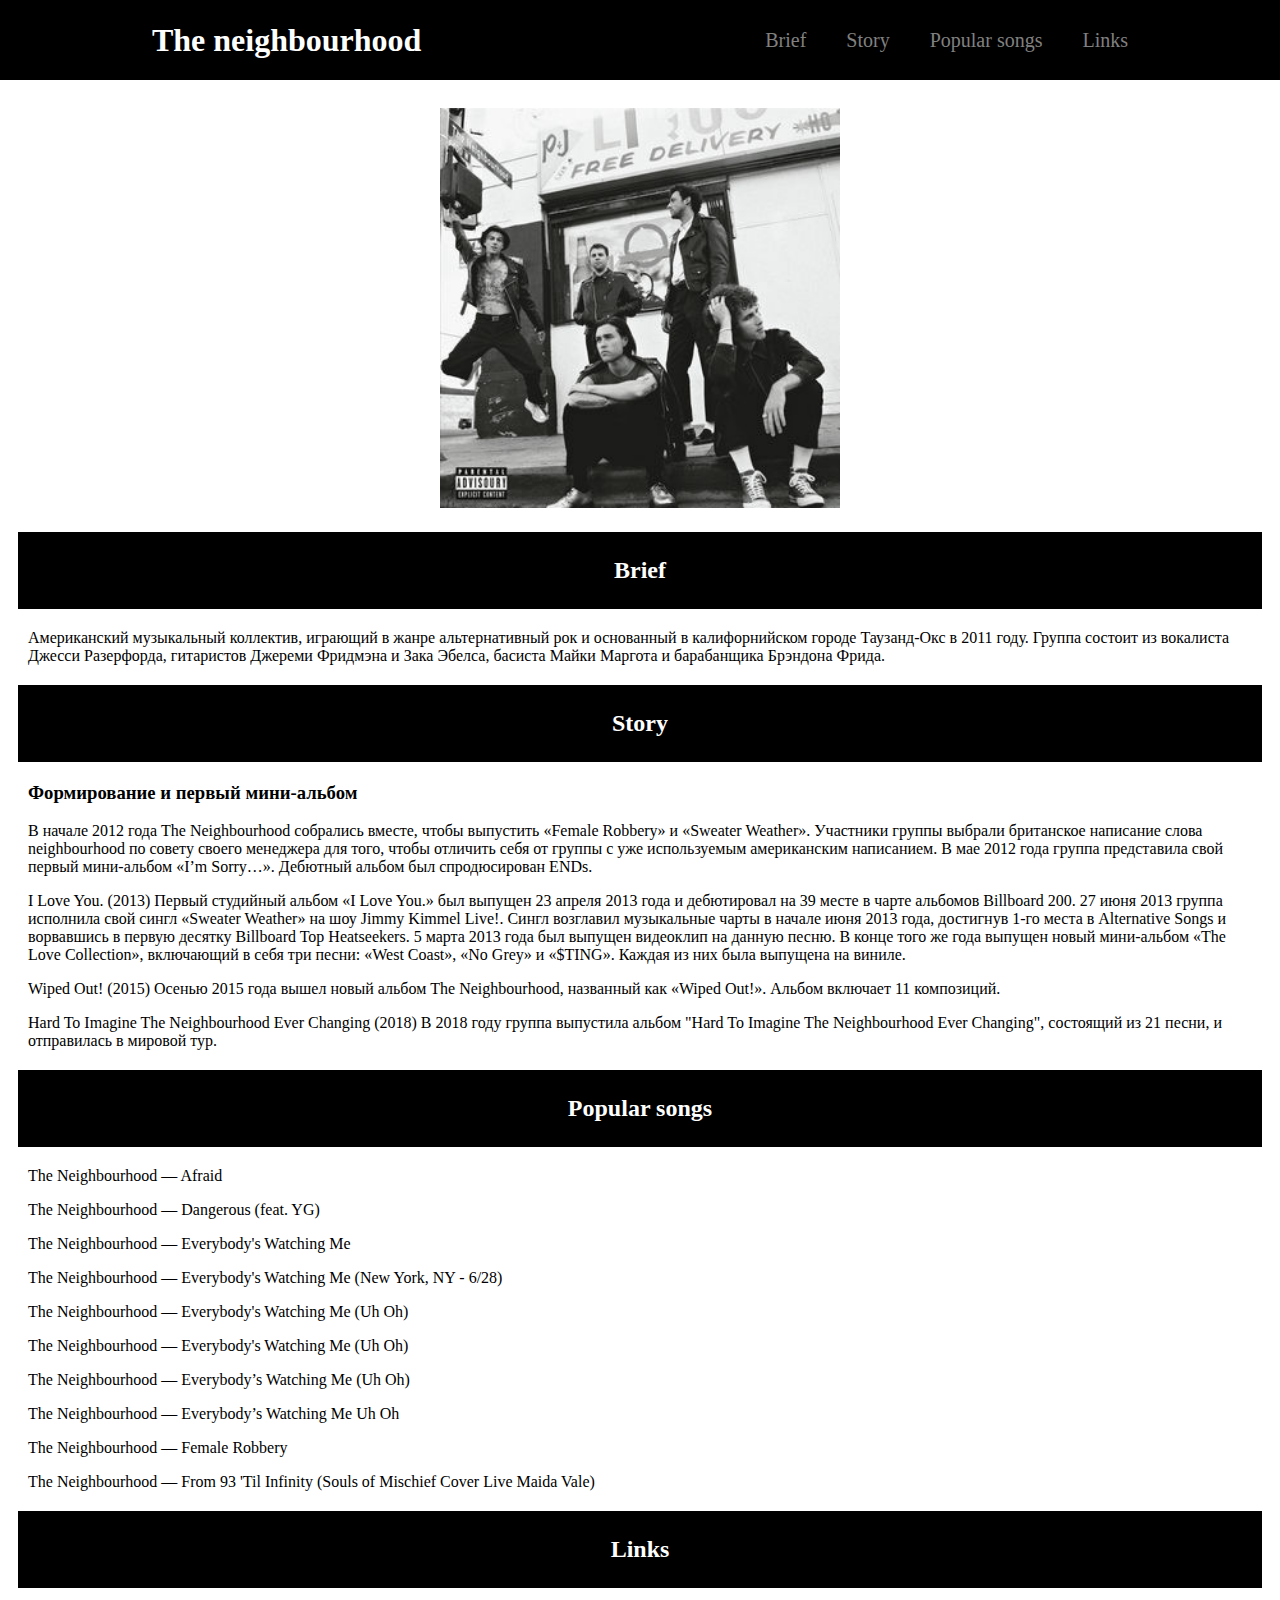
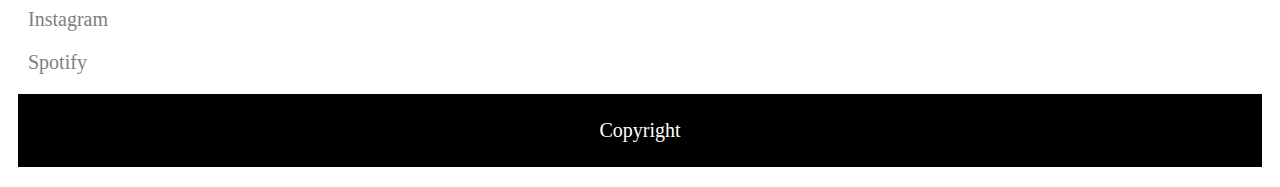
<file: task1-2/index.html>
<!DOCTYPE html>
<html lang="en">
<head>
     <title>The neighbourhood</title>
     <meta charset="utf-8">
     <link rel="stylesheet" type="text/css" href="style/style.css">
</head>
<body>
    <div class="page">
     	<header class="header">
     		<div class="header-container">
     			<h1>The neighbourhood</h1>
                <nav class="menu">
                    <li><a href="#Brief">Brief</a></li>
                    <li><a href="#Story">Story</a></li>
                    <li><a href="#Popular songs">Popular songs</a></li>
                    <li><a href="#Links">Links</a></li>
                </nav>
            </div>
        </header>
     <main class="content">
        <div class="content-container">
            <section class="image">
                <div class="image-container">
                   <img src="img/nei.png">
                </div>
                
            </section>
            <section class="Brief">
                <div class="section-container">
                    <h2 id="Brief" class="sectionText">Brief</h2>
            	</div>
                <p class="mainText">Американский музыкальный коллектив, играющий в жанре альтернативный рок и основанный в калифорнийском городе Таузанд-Окс в 2011 году. Группа состоит из вокалиста Джесси Разерфорда, гитаристов Джереми Фридмэна и Зака Эбелса, басиста Майки Маргота и барабанщика Брэндона Фрида.</p>
            </section>
            <section class="Story">
                <div class="section-container">
            	   <h2 id="Story" class="sectionText">Story</h2>
                </div>
                <div class="mainText">
                    <h3>Формирование и первый мини-альбом</h3>
                    <p>
                        В начале 2012 года The Neighbourhood собрались вместе, чтобы выпустить «Female Robbery» и «Sweater Weather». Участники группы выбрали британское написание слова neighbourhood по совету своего менеджера для того, чтобы отличить себя от группы с уже используемым американским написанием. В мае 2012 года группа представила свой первый мини-альбом «I’m Sorry…». Дебютный альбом был спродюсирован ENDs.
                    </p>

                    <p>
                        I Love You. (2013)
                        Первый студийный альбом «I Love You.» был выпущен 23 апреля 2013 года и дебютировал на 39 месте в чарте альбомов Billboard 200. 27 июня 2013 группа исполнила свой сингл «Sweater Weather» на шоу Jimmy Kimmel Live!. Сингл возглавил музыкальные чарты в начале июня 2013 года, достигнув 1-го места в Alternative Songs и ворвавшись в первую десятку Billboard Top Heatseekers. 5 марта 2013 года был выпущен видеоклип на данную песню. В конце того же года выпущен новый мини-альбом «The Love Collection», включающий в себя три песни: «West Coast», «No Grey» и «$TING». Каждая из них была выпущена на виниле.
                    </p>

                    <p>
                        Wiped Out! (2015)
                        Осенью 2015 года вышел новый альбом The Neighbourhood, названный как «Wiped Out!». Альбом включает 11 композиций.
                    </p>
                    
                    <p>
                        Hard To Imagine The Neighbourhood Ever Changing (2018)
                        В 2018 году группа выпустила альбом "Hard To Imagine The Neighbourhood Ever Changing", состоящий из 21 песни, и отправилась в мировой тур.
                    </p>
                </div>
            </section>
            <section class="Popular songs">
                <div class="section-container">
            	   <h2 id="Popular songs" class="sectionText">Popular songs</h2>
            	</div>
                <div class="mainText">
                    <p>The Neighbourhood — Afraid  </p>      
                    <p>The Neighbourhood — Dangerous (feat. YG)</p>
                    <p>The Neighbourhood — Everybody's Watching Me</p>     
                    <p>The Neighbourhood — Everybody's Watching Me (New York, NY - 6/28)</p>   
                    <p>The Neighbourhood — Everybody's Watching Me (Uh Oh)</p> 
                    <p>The Neighbourhood — Everybody's Watching Me (Uh Oh)</p>
                    <p>The Neighbourhood — Everybody’s Watching Me (Uh Oh)</p>
                    <p>The Neighbourhood — Everybody’s Watching Me Uh Oh</p>
                    <p>The Neighbourhood — Female Robbery</p>
                    <p>The Neighbourhood — From 93 'Til Infinity (Souls of Mischief Cover Live Maida Vale)
                </div>
            </section>
            <section class="Links">
                <div class="section-container">
            	   <h2 id="Links" class="sectionText">Links</h2>
                </div>
                <nav>
                    <li><a target="blank" href="https://www.instagram.com/thenbhd/">Instagram</a></li>
                    <li><a target="blank" href="https://open.spotify.com/artist/77SW9BnxLY8rJ0RciFqkHh">Spotify</a></li>
                </nav>
            </section>
        </div>
        
     </main>
     <footer class="footer">
         <div class=footer-container>
             <p class="copyright">Copyright</p>
         </div>
     </footer>
    </div>                        
</body>
</html>
</file>
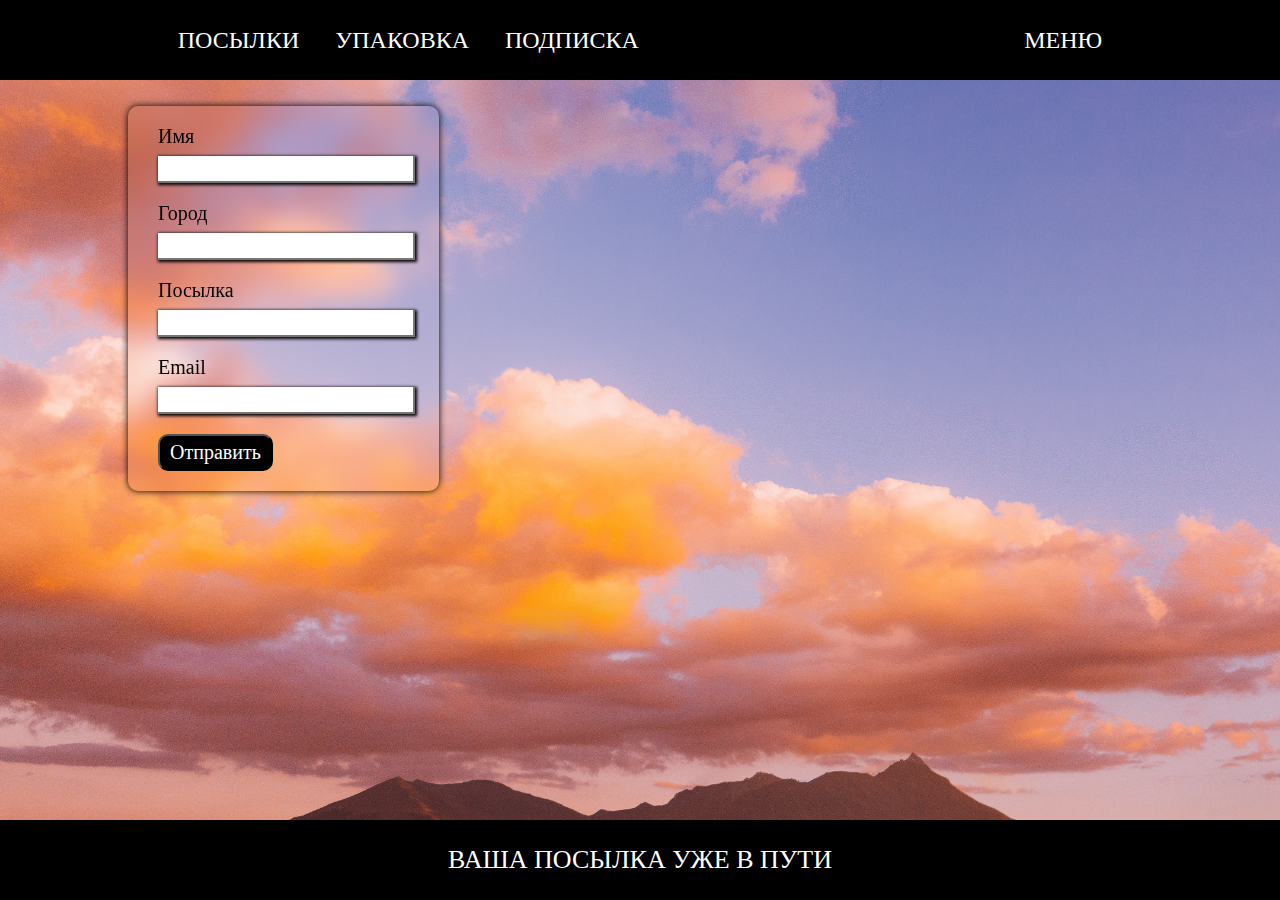
<file: Практика 8/index.html>
<!DOCTYPE html>
<html>
<head>
	<meta charset="utf-8">
	<meta name="viewport" content="width=device-width, initial-scale=1">
	<link rel="stylesheet" href="style/normalize.css">
	<link rel="stylesheet" href="style/reset.css">
	<link rel="stylesheet" href="style/style.css">
	<title>Отправка</title>
</head>

<body>
	<div class="site">
		<header>
			<nav>
				<a href="#посылка">ПОСЫЛКИ</a>
				<a href="#упаковка">УПАКОВКА</a>
				<a href="#подписка">ПОДПИСКА</a>
			</nav>
			<div>
				<a href="#меню">МЕНЮ</a>
			</div>
		</header>


		<main>
			<form method="get">
				<label for="name">Имя</label>
				<br>
				<input type="text" id="name" name="name">
				<br>
				<label for="city">Город</label>
				<br>
				<input type="text" id="city" name="city">
				<br>	
				<label for="package">Посылка</label>
				<br>
				<input type="text" id="package" name="package">
				<br>
				<label for="email">Email</label>
				<br>
				<input type="email" id="email" name="email">
				<br>
				<button type="sbmt">Отправить</button>
			</form>
		</main>


		<footer>
			<div>
				<p>ВАША ПОСЫЛКА УЖЕ В ПУТИ</p>
			</div>
		</footer>
	</div>
</body>
</html>
</file>
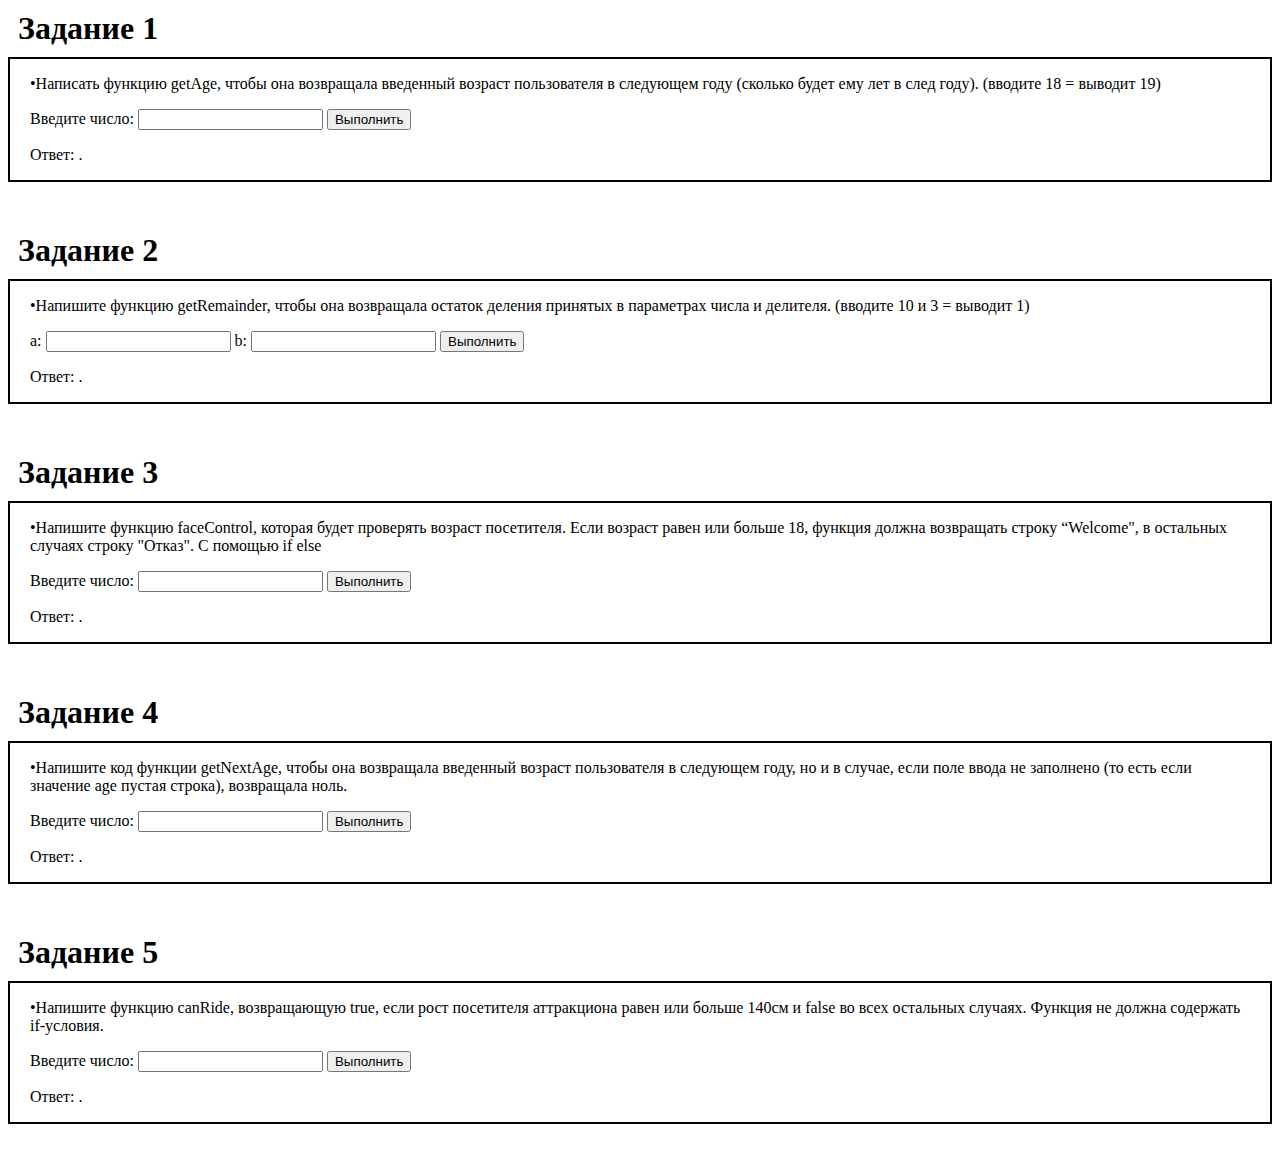
<file: Практика по JS 2/index.html>
<!DOCTYPE html>
<html>
<head>
	<meta charset="utf-8">
	<meta name="viewport" content="width=device-width, initial-scale=1">
	<title>Практика по JS 2</title>
	<link rel="stylesheet" type="text/css" href="css/style.css">
</head>

<body>
	<main class="container">
		<h1>Задание 1</h1>
		<div class="ex">
			<p>
				•Написать
				функцию getAge, чтобы она возвращала введенный
				возраст пользователя
				в следующем году (сколько будет ему
				лет в след году).
				(вводите 18 = выводит 19)
			</p>
			<label>Введите число:</label>
			<input type="number" id="numEx1">
			<button onclick="Ex1()">Выполнить</button>	
			<p>
				Ответ:
				<span id="resEx1">.</span>
			</p>
		</div>

		<h1>Задание 2</h1>
		<div class="ex">
			<p>
				•Напишите
				функцию getRemainder, чтобы она возвращала остаток
				деления принятых в параметрах числа и делителя. (вводите 10 и 3 = выводит 1)
			</p>
			<label>a:</label>
			<input type="number" id="numEx2_a">
			<label>b:</label>
			<input type="number" id="numEx2_b">
			<button onclick="Ex2()">Выполнить</button>
			<p>
				Ответ:
				<span id="resEx2">.</span>
			</p>
		</div>

		<h1>Задание 3</h1>
		<div class="ex">
			<p>
				•Напишите
				функцию faceControl, которая будет проверять возраст
				посетителя. Если возраст равен или больше 18, функция должна возвращать строку
				“Welcome", в остальных случаях строку
				"Отказ".
				С помощью if
				else
			</p>
			<label>Введите число:</label>
			<input type="number" id="numEx3">
			<button onclick="Ex3()">Выполнить</button>
			<p>
				Ответ: 
				<span id="resEx3">.</span>
			</p>
		</div>
		
		<h1>Задание 4</h1>
		<div class="ex">
			<p>
				•Напишите
				код функции getNextAge, чтобы она возвращала введенный
				возраст пользователя в следующем году, но и в случае, если поле ввода не
				заполнено (то есть если значение age пустая строка), возвращала ноль.
			</p>
			<label>Введите число:</label>
			<input type="number" id="numEx4">
			<button onclick="Ex4()">Выполнить</button>
			<p>
				Ответ:
				<span id="resEx4">.</span>
			</p>
		</div>

		<h1>Задание 5</h1>
		<div class="ex">
			<p>
				•Напишите
				функцию canRide, возвращающую true, если рост посетителя аттракциона
				равен или больше 140см и false во всех остальных случаях. Функция
				не должна содержать if-условия.
			</p>
			<label>Введите число:</label>
			<input type="number" id="numEx5">
			<button onclick="Ex5()">Выполнить</button>
			<p>
				Ответ:
				<span id="resEx5">.</span>
			</p>
		</div>
	</main>
	
	<script src="js/script.js"></script>
</body> 

</html>
</file>
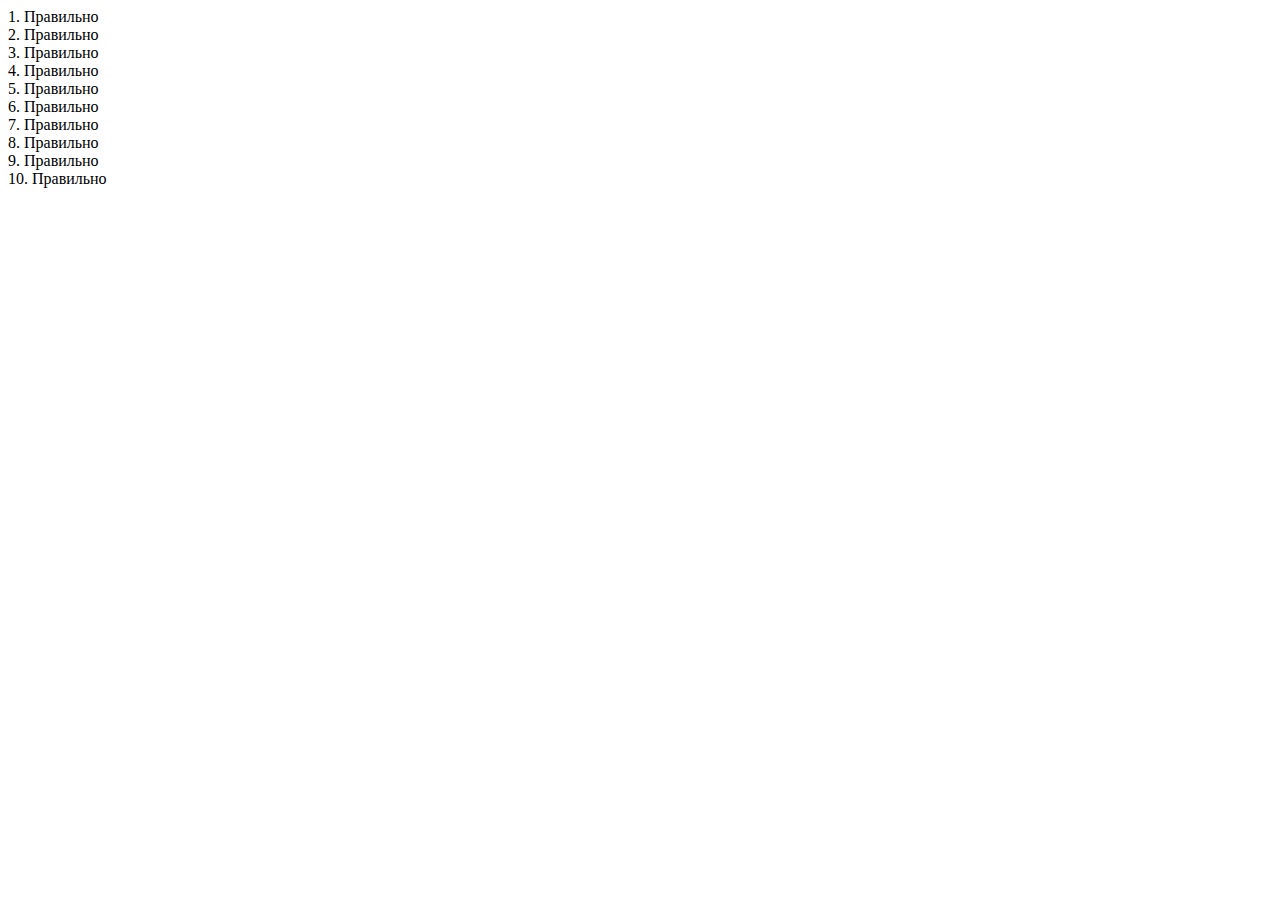
<file: Практика по JS 3/index.html>
<!DOCTYPE html>
<html>
<head>
	<meta charset="utf-8">
	<meta name="viewport" content="width=device-width, initial-scale=1">
	<title>Практика по JS 3</title>
	<link rel="stylesheet" type="text/css" href="css/style.css">
</head>

<body>
	<main class="container">
		<span id="ex1">.</span><br>
		<span id="ex2">.</span><br>
		<span id="ex3">.</span><br>
		<span id="ex4">.</span><br>
		<span id="ex5">.</span><br>
		<span id="ex6">.</span><br>
		<span id="ex7">.</span><br>
		<span id="ex8">.</span><br>
		<span id="ex9">.</span><br>
		<span id="ex10">.</span>
	</main>
	
	<script src="js/practice2.js"></script>
</body> 

</html>
</file>
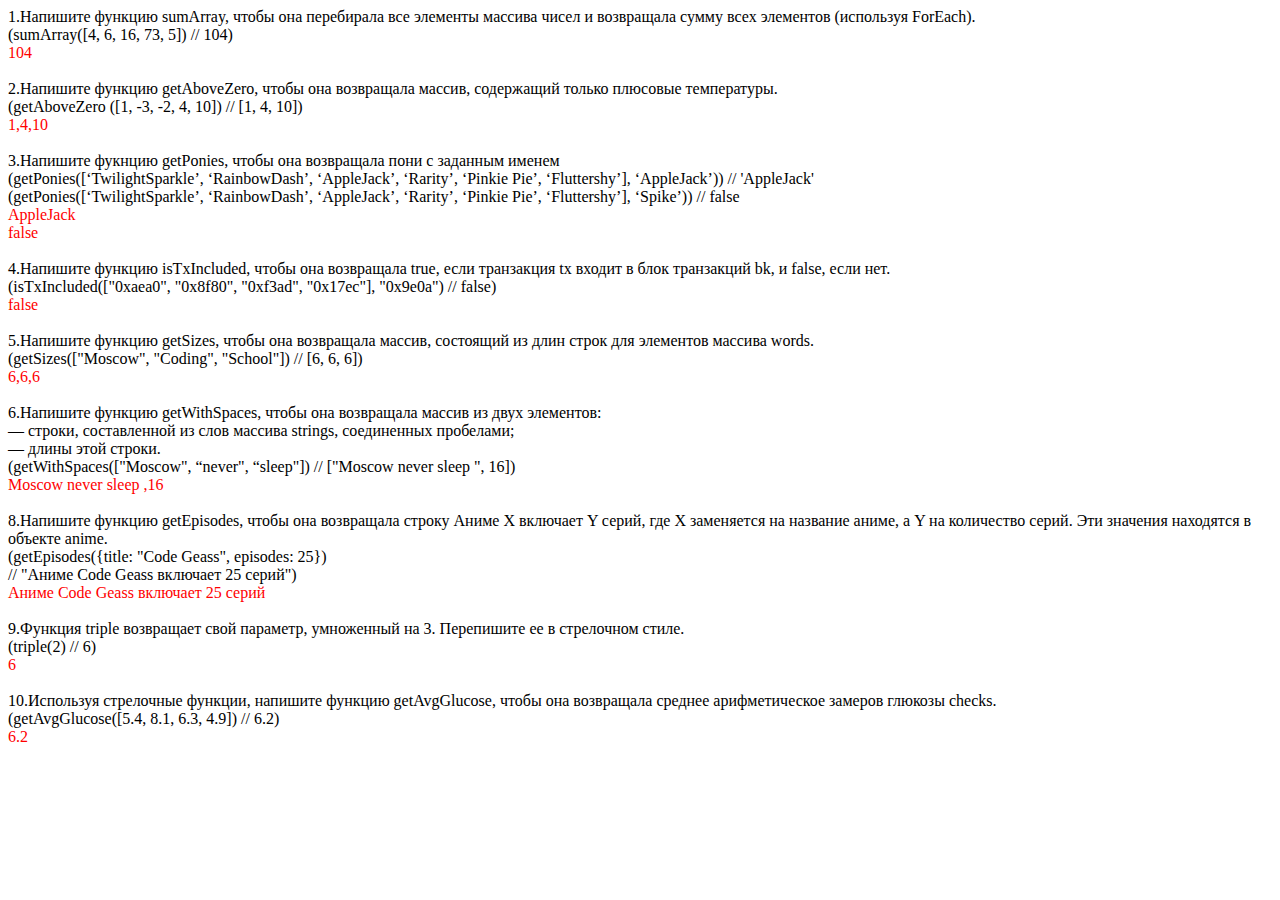
<file: Тема 3 Массивы и объекты/index.html>
<!DOCTYPE html>
<html>
<head>
	<meta charset="utf-8">
	<meta name="viewport" content="width=device-width, initial-scale=1">
	<title>Тема 3 Массивы и объекты</title>
	<link rel="stylesheet" type="text/css" href="css/style.css">
</head>

<body>
	<main class="container">

		1.Напишите
		функцию sumArray, чтобы она перебирала все элементы
		массива чисел и возвращала сумму всех элементов (используя ForEach).
		<br>
		(sumArray([4, 6, 16, 73, 5]) // 104)
		<br>
		<span id="ex1">.</span><br><br>

		2.Напишите
		функцию getAboveZero, чтобы она возвращала массив,
		содержащий только плюсовые температуры.
		<br>
		(getAboveZero ([1, -3, -2, 4, 10]) // [1, 4, 10])
		<br>
		<span id="ex2">.</span><br><br>
		

		3.Напишите
		фукнцию getPonies, чтобы она возвращала пони с заданным именем
		<br>
		(getPonies([‘TwilightSparkle’, ‘RainbowDash’, ‘AppleJack’, ‘Rarity’, ‘Pinkie Pie’, ‘Fluttershy’], ‘AppleJack’)) // 'AppleJack'
		<br>
		(getPonies([‘TwilightSparkle’, ‘RainbowDash’, ‘AppleJack’, ‘Rarity’, ‘Pinkie Pie’, ‘Fluttershy’], ‘Spike’)) // false
		<br>
		<span id="ex3">.</span><br><br>


		4.Напишите
		функцию isTxIncluded, чтобы она возвращала true,
		если транзакция tx входит в блок транзакций bk,
		и false,
		если нет.
		<br>
		(isTxIncluded(["0xaea0", "0x8f80", "0xf3ad", "0x17ec"], "0x9e0a") // false)
		<br>
		<span id="ex4">.</span><br><br>
		

		5.Напишите
		функцию getSizes, чтобы она возвращала массив,
		состоящий из длин строк для элементов массива words.
		<br>
		(getSizes(["Moscow", "Coding", "School"]) // [6, 6, 6])
		<br>
		<span id="ex5">.</span><br><br>
		

		6.Напишите
		функцию getWithSpaces, чтобы она возвращала массив из
		двух элементов:
		<br>
		— строки, составленной из слов
		массива strings, соединенных пробелами;
		<br>
		— длины этой строки.
		<br>
		(getWithSpaces(["Moscow", “never", “sleep"]) // ["Moscow never sleep ", 16]) 
		<br>
		<span id="ex6">.</span><br><br>
		

		8.Напишите
		функцию getEpisodes, чтобы она возвращала строку Аниме
		X включает Y серий, где X заменяется на название аниме, а Y на количество
		серий. Эти значения находятся в объекте anime.
		<br>
		(getEpisodes({title: "Code Geass", episodes: 25})
		<br>
		// "Аниме Code Geass включает 25 серий")
		<br>
		<span id="ex8">.</span><br><br>
		

		9.Функция triple возвращает свой параметр,
		умноженный на 3. Перепишите ее в стрелочном стиле.
		<br>
		(triple(2) // 6)
		<br>
		<span id="ex9">.</span><br><br>
		
		10.Используя
		стрелочные функции, напишите функцию getAvgGlucose,
		чтобы она возвращала среднее арифметическое замеров глюкозы checks.
		<br>
		(getAvgGlucose([5.4, 8.1, 6.3, 4.9]) // 6.2)
		<br>
		<span id="ex10">.</span>
	</main>
	
	<script src="js/script.js"></script>
</body> 

</html>
</file>
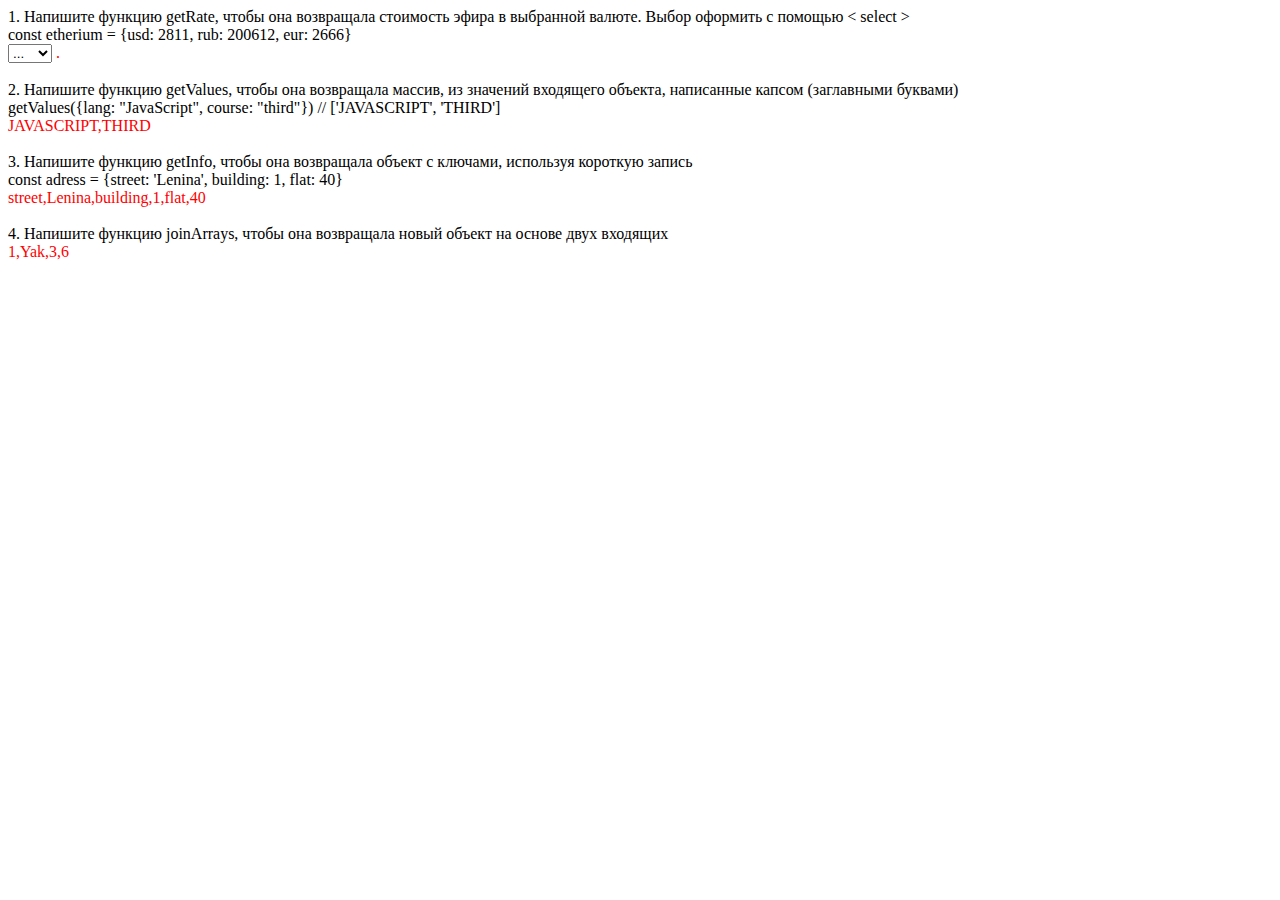
<file: Тема 5 Работа с объектами/index.html>
<!DOCTYPE html>
<html>
<head>
	<meta charset="utf-8">
	<meta name="viewport" content="width=device-width, initial-scale=1">
	<title>Тема 5 Работа с объектами</title>
	<link rel="stylesheet" type="text/css" href="css/style.css">
</head>

<body>
	<main class="container">

		1. Напишите функцию getRate, чтобы она возвращала стоимость
		эфира в выбранной валюте. Выбор оформить с помощью < select >
		<br>
		const etherium = {usd: 2811, rub: 200612, eur: 2666}
		<br>
		<select id="select" onchange="selfunc()">
			<option selected disabled>...</option>
			<option value="usd">usd</option>
			<option value="rub">rub</option>
			<option value="eur">eur</option>
		</select>
		<span id="ex1">.</span><br><br>

		2. Напишите функцию getValues, чтобы она возвращала массив,
		из значений входящего объекта, написанные капсом (заглавными
		буквами)
		<br>
		getValues({lang: "JavaScript", course: "third"}) // ['JAVASCRIPT', 'THIRD']
		<br>
		<span id="ex2">.</span><br><br>
		

		3. Напишите функцию getInfo, чтобы она возвращала объект с
		ключами, используя короткую запись
		<br>
		const adress = {street: 'Lenina', building: 1, flat: 40}
		<br>
		<span id="ex3">.</span><br><br>


		4. Напишите функцию joinArrays, чтобы она возвращала новый
		объект на основе двух входящих
		<br>
		<span id="ex4">.</span><br><br>
	</main>
	
	<script src="js/script.js"></script>
</body> 

</html>
</file>
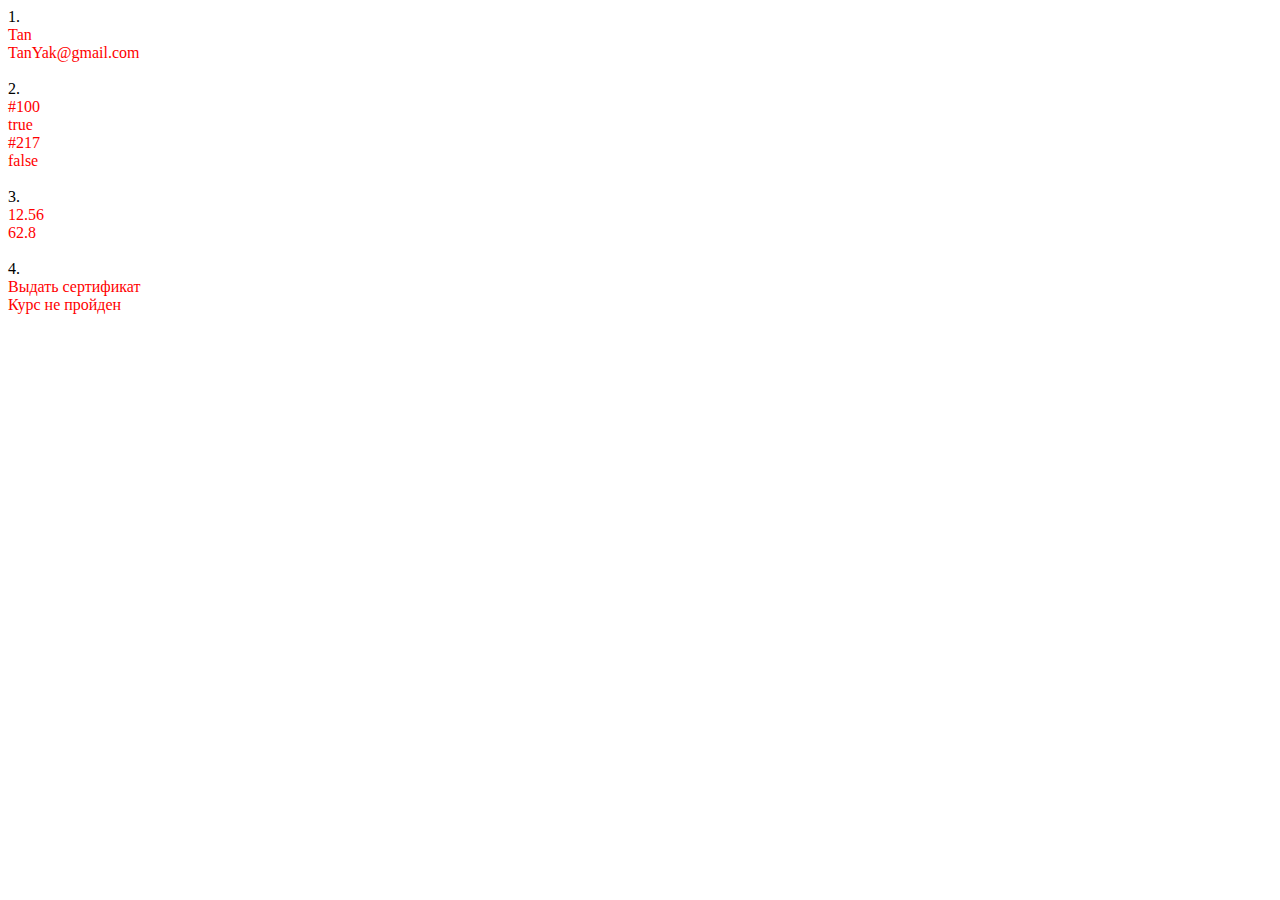
<file: Тема 6 Классы/index.html>
<!DOCTYPE html>
<html>
<head>
	<meta charset="utf-8">
	<meta name="viewport" content="width=device-width, initial-scale=1">
	<title>Тема 6 Классы</title>
	<link rel="stylesheet" type="text/css" href="css/style.css">
</head>

<body>
	<main class="container">

		1. <br>
		<span id="ex1">.</span><br><br>

		2. <br>
		<span id="ex2">.</span><br><br>
		

		3. <br>
		<span id="ex3">.</span><br><br>


		4. <br>
		<span id="ex4">.</span><br><br>
	</main>
	
	<script src="js/script.js"></script>
</body> 

</html>
</file>
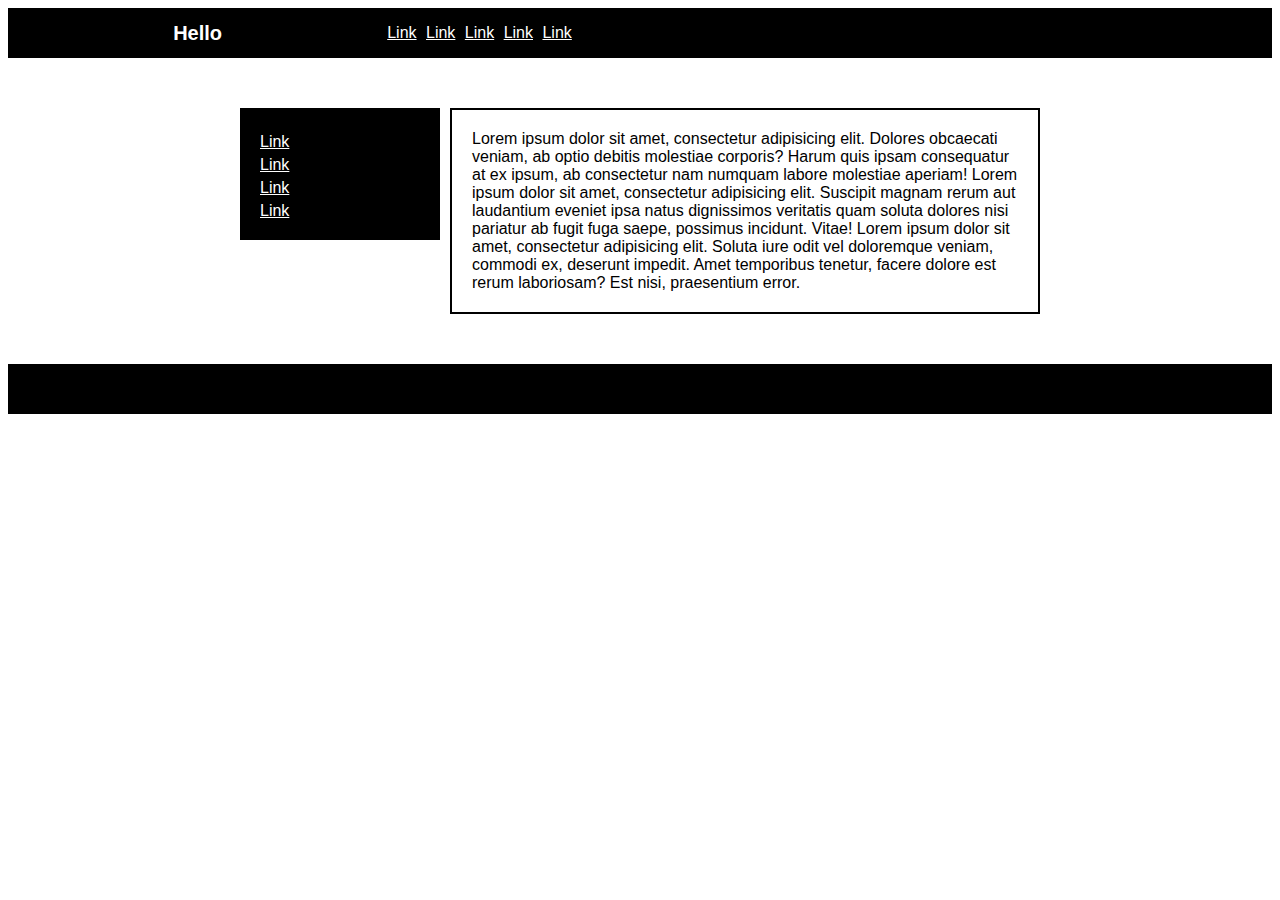
<file: Практика 4/Практика 4-2/index.html>
<!DOCTYPE html>
<html>
<head>
  <meta charset="utf-8">
  <meta name="viewport" content="width=device-width, initial-scale=1">
  <link rel="stylesheet" type="text/css" href="css/style.css">
</head>
  <body>
    <div class="page">
      <header class="header">
          <div class="logo">
            <h1>Hello</h1>
          </div>
          <nav class="menu">
            <ul>
              <li><a href="#">Link</a></li>
              <li><a href="#">Link</a></li>
              <li><a href="#">Link</a></li>
              <li><a href="#">Link</a></li>
              <li><a href="#">Link</a></li>
            </ul>
          </nav>  
      </header>
      <main class="content"> 
        <section class="columns">
          <div class="left">
            <a href="#">Link</a>
            <a href="#">Link</a>
            <a href="#">Link</a>
            <a href="#">Link</a>
          </div>
          <div class="right">Lorem ipsum dolor sit amet, consectetur adipisicing elit. Dolores obcaecati veniam, ab optio debitis molestiae corporis? Harum quis ipsam consequatur at ex ipsum, ab consectetur nam numquam labore molestiae aperiam! Lorem ipsum dolor sit amet, consectetur adipisicing elit. Suscipit magnam rerum aut laudantium eveniet ipsa natus dignissimos veritatis quam soluta dolores nisi pariatur ab fugit fuga saepe, possimus incidunt. Vitae! Lorem ipsum dolor sit amet, consectetur adipisicing elit. Soluta iure odit vel doloremque veniam, commodi ex, deserunt impedit. Amet temporibus tenetur, facere dolore est rerum laboriosam? Est nisi, praesentium error.</div>
        </section>
      </main>
      <footer></footer>
    </div>
  </body>
</html>
</file>
<file: task1-2/style/style.css>
a {
	color: gray;
	text-decoration: none;
	font-size: 20px;
}

a:hover {
	color: black;
}

li {
	list-style-type: none;
	margin-left: 40px;
}

.image-container {
	text-align: center;
}

img {
	height: 400px;
}

.page {
	color: white;
}

header {
	position: fixed;
	width: 100%;
	height: 80px;
	left: 0;
	top: 0;
	background: black;
}

header h1 {
	margin: auto;
}

header a:hover {
	color: white;
}

.header-container {
	margin: auto;
	display: flex;
	height: 100%;
}

.menu {
	margin: auto;
	float: right;
	display: inline-flex;
}

main {
	padding-top: 100px;
}

.section-container {
	background: black;
	padding: 5px 20px;
	margin: 20px 10px;
	text-align: center;
}

.mainText {
	color: black;
	margin: 0 20px;
}

.Links li {
	margin-left: 20px;
	margin-bottom: 20px;
}

footer {
	background: black;
	padding: 5px 20px;
	margin: 20px 10px;
	text-align: center;
	font-size: 20px;
}
</file>
<file: Практика 8/style/style.css>
a {
	text-decoration: none;
	color: white;
}

body {
	height: 100vh;
}

.site {
	height: 100%;
	background-image: url("..//img/bg.jpg");
	background-repeat: no-repeat;
	background-size: cover;
}

header {
	height: 80px;
	background-color: black;
	display: flex;
}

header nav {
	font-size: 24px;
	width: auto;
	margin: auto;
}

header nav a {
	margin-right: 30px;
}

header div {
	font-size: 24px;
	width: auto;
	margin: auto;
}

main {
	margin-top: 2%;
	font-size: 20px;
	display: flex;
}

main form {
	margin-left: 10%;
	padding: 20px 30px;
	border-radius: 10px;
	backdrop-filter: blur(10px);
	box-shadow: 0 0 7px;
}

main form input {
	width: 100%;
	margin-top: 10px;
	margin-bottom: 20px;
	border-style: none solid solid none;
	box-shadow: 1px 1px 3px 0.6px;
}

main form button {
	background-color: black;
	color: white;
	border-radius: 10px;
	padding: 5px 10px;
}

footer {
	position: absolute;
	display: flex;
	bottom: 0;
	width: 100%;
	height: 80px;
	margin: auto;
	background-color: black;
	color: white;
	font-size: 26px;
	text-align: center;
}

footer div {
	margin: auto;
}

@media only screen and (max-width : 768px) {
	header nav {
		display: none;
	}

	header div {
		font-size: 14px;
	}

	main {
		text-align: center;
        margin: 50px;
        display: block;
		font-size: 14px;
	}

	main form {
		text-align: center;
        width: auto;
        margin: 0;
	}

	footer {
		font-size: 16px;
	}
}
</file>
<file: Практика по JS 2/css/style.css>
main {
	font-size: 16px;
}

h1 {
	margin: 10px;
}

.ex {
	border: 2px solid black;
	padding: 0 20px;
	margin-bottom: 50px;
}
</file>
<file: Практика по JS 3/css/style.css>
main {
	font-size: 16px;
}

h1 {
	margin: 10px;
}

.ex {
	border: 2px solid black;
	padding: 0 20px;
	margin-bottom: 50px;
}
</file>
<file: Тема 3 Массивы и объекты/css/style.css>
main {
	font-size: 16px;
}

h1 {
	margin: 10px;
}

span {
	color: red;
}
</file>
<file: Тема 5 Работа с объектами/css/style.css>
main {
	font-size: 16px;
}

h1 {
	margin: 10px;
}

span {
	color: red;
}
</file>
<file: Тема 6 Классы/css/style.css>
main {
	font-size: 16px;
}

h1 {
	margin: 10px;
}

span {
	color: red;
}
</file>
<file: Практика 4/Практика 4-2/css/style.css>
h1 {
  margin: auto;
  padding: auto;
  left: 0;
  right: 0;
  text-align: center;
}

.page {
  font-family: sans-serif;
}

a {
  color: white;
}
.header, footer {
  height: 50px; 
  background-color: black;
  color: white;
  box-sizing: border-box;
}

.header {
  font-size: 10px;
  width: 100%;
  margin: auto;
}
.logo {
  font-size: 10px;
  margin: auto;
  padding: auto;
  width: 30%;
  height: 100%;
  display: flex;
  float: left;

}
.menu {
  font-size: 16px;
  height: 100%;
  width: 70%;
  display: flex;
  float: right;
  text-align: left;
}
ul {
  padding: 0;
}
.menu li {
  margin-right: 5px;
  display: inline-flex;
}

.content{
  padding: 50px 0;
}
.columns {
  width: 800px;
  font-size: 10px;
  margin: 0 auto;
}

.left {
  width: 200px;
  margin-right: 10px;
  background-color: black;
  box-sizing: border-box;
  padding: 20px;
  font-size: 16px;
  vertical-align: top;
  display: inline-block;
  float: left;
}
.right {
  width: 590px;
  border: 2px solid black;
  box-sizing: border-box;
  padding: 20px;
  font-size: 16px;
  vertical-align: top;
  display: flex;
}

.left a {
  margin-top: 5px;
  display: flex;
}
</file>
